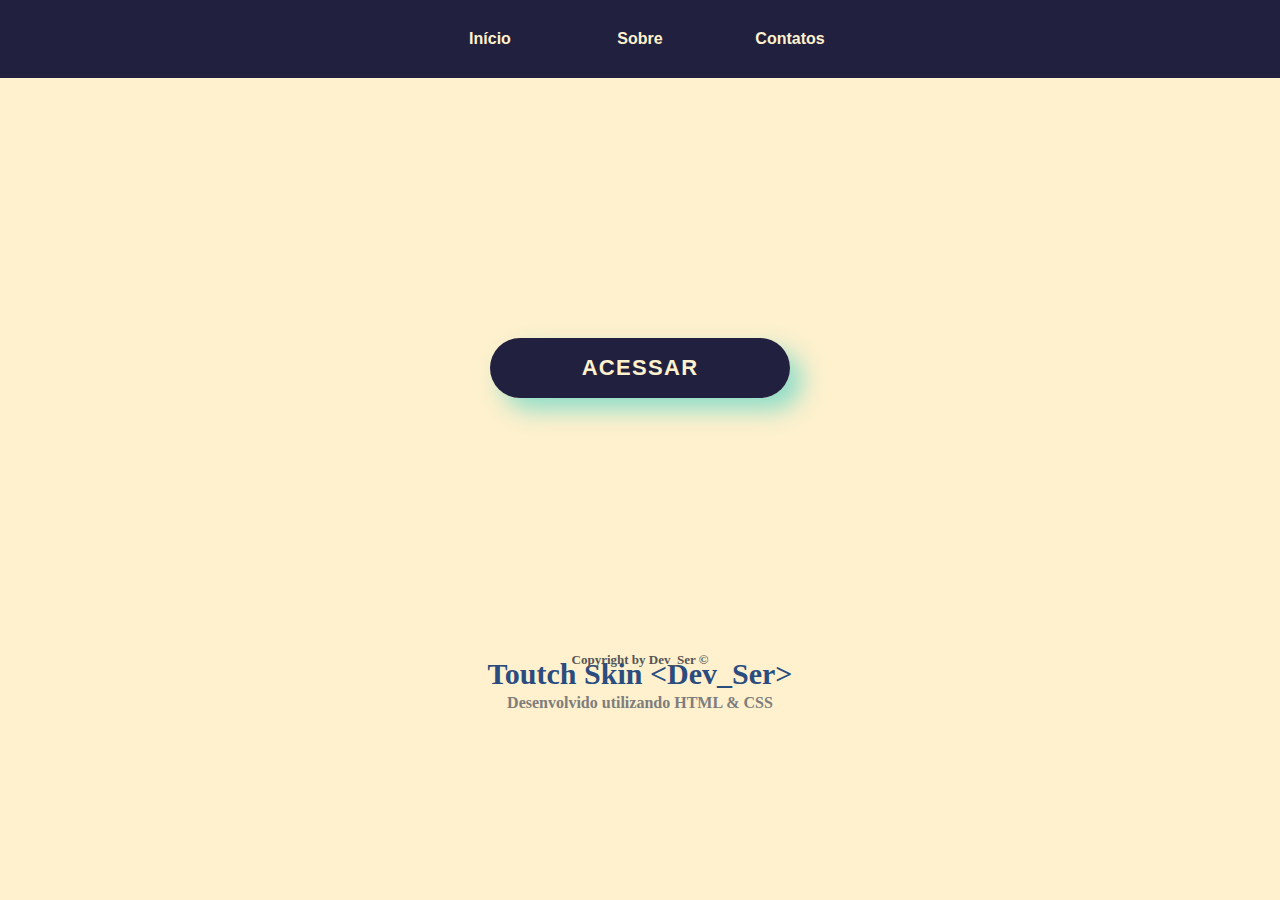
<file: index.html>
<!DOCTYPE html>
<html lang="pt-br">
<head>
    <meta charset="UTF-8">
    <meta http-equiv="X-UA-Compatible" content="IE=edge">
    <meta name="viewport" content="width=device-width, initial-scale=1.0">
    <link rel="shortcut icon" href="img/touchskinicon.ico" type="image/x-icon">
    <title>Touch Skin</title>
    <link rel="stylesheet" href="style.css">  
</head>
<body>
    <!-- NAVBAR -->
    <nav>
        <ul>
            <li> <a href="index.html">Início</a> </li>
            <li> <a href="sobre.html">Sobre</a> </li>
            <li> <a href="#">Contatos</a> 
            
                <div class="sub-menu-contatos">
                    <ul>
                        <li> <a href="estetic.html">Turma de Estética</a> </li>
                        <li> <a href="dev.html">Desenvolvedores</a> </li>
                    </ul>
                </div>
            
            </li>
        </ul>
    </nav>
    <!-- NAVBAR FIM -->

    <!-- BOTÃO -->
    <div class="botao">
            <a href="./homepage.html" class="nome-botao">
                <button class="botao-acessar">ACESSAR</button>
            </a>
        </button> 
    </div>
    <!-- BOTÃO FIM -->

    <!-- FOOTER -->
    <footer>

        <p>Toutch Skin &ltDev_Ser&gt</p>
        <p>Desenvolvido utilizando HTML & CSS</p>
        <p class="copy">Copyright by Dev_Ser &copy</p>

    </footer>

</body>

</html>
</file>
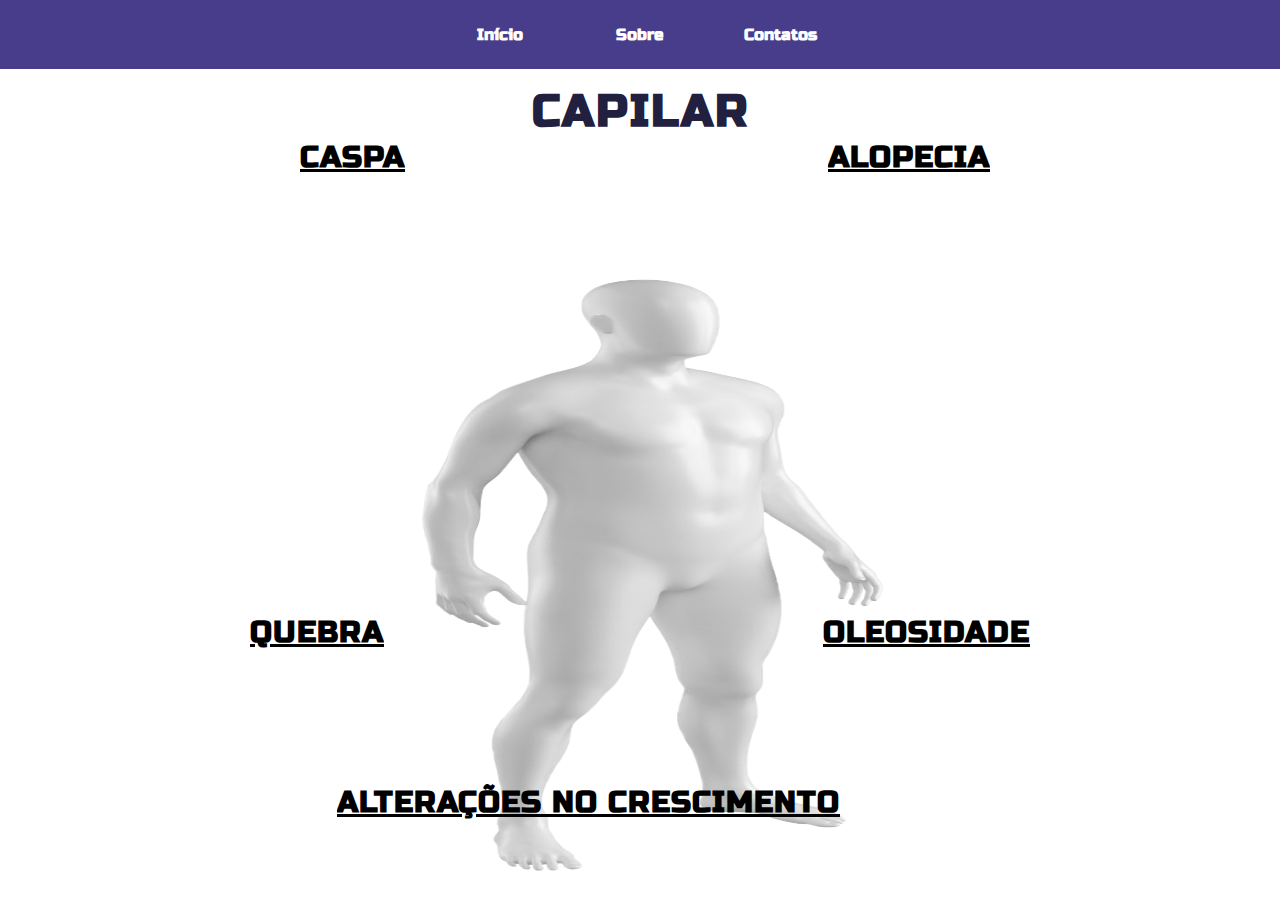
<file: capilar.html>
<!DOCTYPE html>
<html lang="pt-BR">
<head>
    <meta charset="UTF-8">
    <meta http-equiv="X-UA-Compatible" content="IE=edge">
    <meta name="viewport" content="width=device-width, initial-scale=1.0">
    <title>Capilar</title>
    <link rel="stylesheet" href="capilar.css">
    <link rel="preconnect" href="https://fonts.googleapis.com">
    <link rel="preconnect" href="https://fonts.gstatic.com" crossorigin>
    <link href="https://fonts.googleapis.com/css2?family=Russo+One&display=swap" rel="stylesheet">
</head>
<body>
    <header>
        <nav>
            <ul>
                <li> <a href="homepage.html">Início</a> </li>
                <li> <a href="sobre.html">Sobre</a> </li>
                <li> <a href="dev.html">Contatos</a> 
                
                    <div class="sub-menu-contatos">
                        <ul>
                            <li> <a href="estetic.html">Turma de Estética</a> </li>
                            <li> <a href="dev.html">Desenvolvedores</a> </li>
                        </ul>
                    </div>
                
                </li>
            </ul>
        </nav>
    </header>
    <main>
        <h2 class="subtitulo">Capilar</h2>
        
       <a href="opcoes.html"><img class="imagem" src="img/Manequim.png" alt=""></a>
        <div class="tipos">

            <p class="alopecia item">Alopecia</p>
            <p class="caspa item">Caspa</p>
            <p class="crescimento item">Alterações no Crescimento</p>
            <p class="quebra item">Quebra</p>
            <p class="oleosidade item">Oleosidade</p>

        </div>
    </main>

<!--Modal-->
    <div id="modal-promocao" class="modal-container">
        <div class="modal">
            <button class="fechar">x</button>
            <h3 class="titulo-modal"></h3>
            <p class="texto-modal"></p>

        </div>
    </div>

    <script>
        const itens = document.querySelectorAll(".item");
        const modal = document.querySelector("#modal-promocao");
        const divfoliculite = modal.firstElementChild;
        divfoliculite.firstElementChild.addEventListener("click", () => {
            modal.classList.toggle("mostrar");
        });
        

        

        itens.forEach((item) => {
            item.addEventListener("click", () => {
                if(item.classList.contains("alopecia")){
                    document.querySelector('.titulo-modal').innerText = 'Alopecia';
                    document.querySelector('.texto-modal').innerText = 'Evitar uso de chapeus, Evitar consumo de cigarro e bebida alcoólica, Manter os fios sempre limpos, Manter uma alimentação equilibrada, Procurar um profissional qualificado.';
                } else if(item.classList.contains("caspa")){
                    document.querySelector('.titulo-modal').innerText = 'Caspa';
                    document.querySelector('.texto-modal').innerText = 'Não toma banhos quentes, Remover uso de cosméticos do couro cabeludo, Controlar o extresse no dia a dia, Lavar o couro cabeludo dia sim dia não, Procurar um profissional da estética capilar.';
                } else if(item.classList.contains("crescimento")){
                    document.querySelector('.titulo-modal').innerText = 'Crescimento';
                    document.querySelector('.texto-modal').innerText = 'Ter hábitos alimentares saudáveis, Manter sempre o cabelo limpo, Usar cosméticos apropriados ao crescimento capilar, Não usar fontes de calor excessivas, Tomar vitaminas que ajudem o crescimento capilar.';
                } else if(item.classList.contains("quebra")){
                    document.querySelector('.titulo-modal').innerText = 'Quebra';
                    document.querySelector('.texto-modal').innerText = 'Evitar químicas excessivas, Usar o cabelo preso com frequência ocasiona a quebra, Evitar raios solares, sal ou cloro, Não esfregar na hora de secar, Deixar escovas e pentes sempre limpos.';
                } else if(item.classList.contains("oleosidade")){
                    document.querySelector('.titulo-modal').innerText = 'Oleosidade';
                    document.querySelector('.texto-modal').innerText = 'Lavar o cabelo na dose certa, Não tomar banho quente, Usar shampoo para cabelos oleosos, Evitar dormir de cabelo molhado, Evitar cremes sem enxague.';
                }
                modal.classList.toggle("mostrar");
            });
        })
    </script>

<!--Modal Fim-->

    
</body>
</html>
</file>
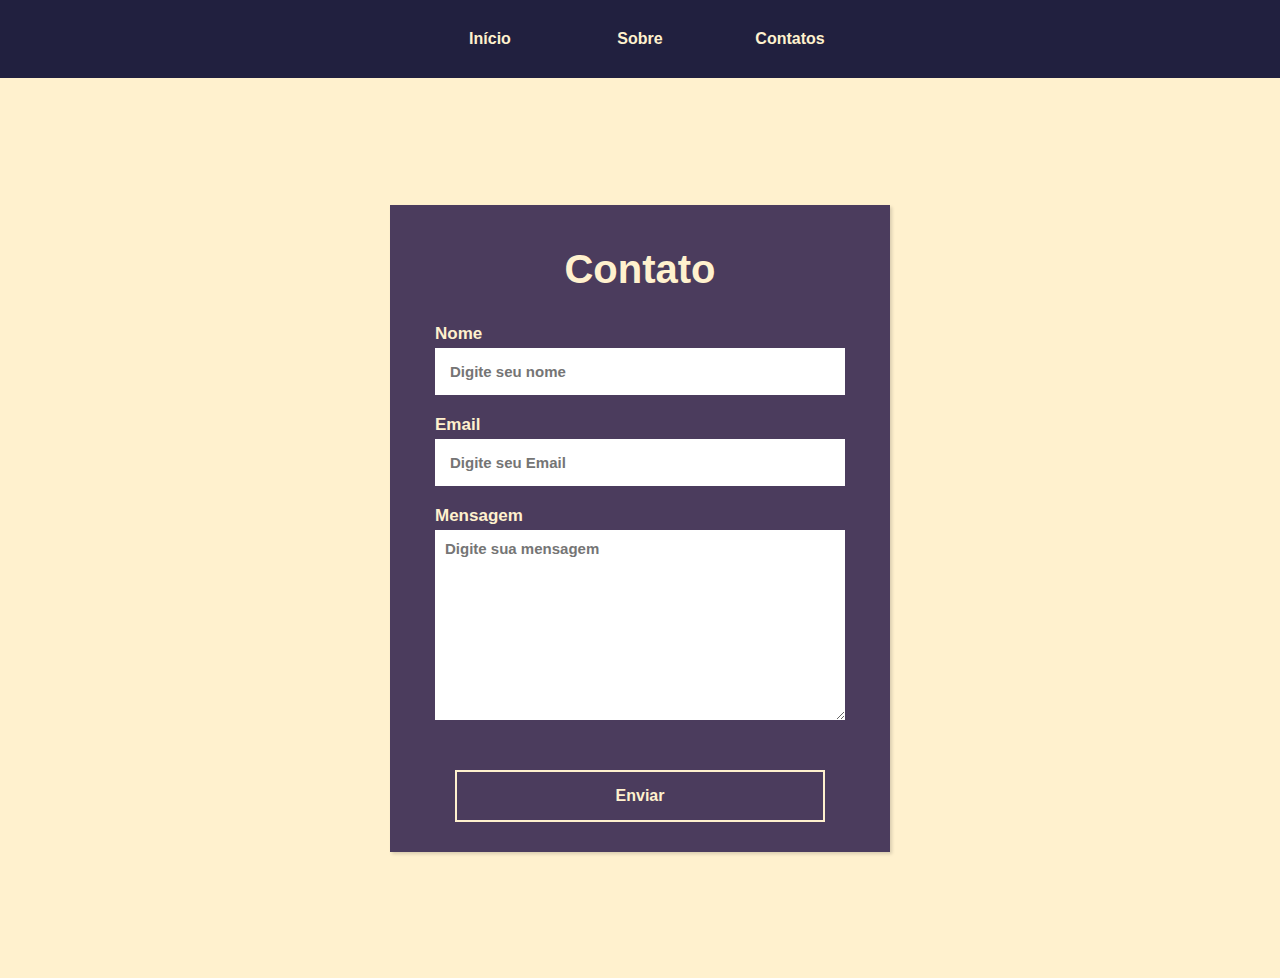
<file: estetic.html>
<!DOCTYPE html>
<html lang="pt-br">
<head>
    <meta charset="UTF-8">
    <meta http-equiv="X-UA-Compatible" content="IE=edge">
    <meta name="viewport" content="width=device-width, initial-scale=1.0">
    <link rel="shortcut icon" href="img/touchskinicon.ico" type="image/x-icon">
    <title>Contatos Estética</title>
    <link rel="stylesheet" href="estetic.css">  
</head>
<body>
    <!-- NAVBAR -->
    <nav>
        <ul>
            <li> <a href="index.html">Início</a> </li>
            <li> <a href="sobre.html">Sobre</a> </li>
            <li> <a href="#">Contatos</a> 
            
                <div class="sub-menu-contatos">
                    <ul>
                        <li> <a href="estetic.html">Turma de Estética</a> </li>
                        <li> <a href="dev.html">Desenvolvedores</a> </li>
                    </ul>
                </div>
            
            </li>
        </ul>
    </nav>
    <!-- NAVBAR FIM -->

    <!-- FORMULÁRIO -->
    <div class="form">
        <section>
            <h2>Contato</h2>
            <form action="https://api.staticforms.xyz/submit" method="post"> <!-- UTILIZADO API PARA RECEBER EMAILS -->
                <label>Nome</label>
                <input type="text" name="name" placeholder="Digite seu nome" autocomplete="off" required>
                <label>Email</label>
                <input type="email" name="email" placeholder="Digite seu Email" autocomplete="off" required>
                <label>Mensagem</label>
                <textarea name="message" id="" cols="30" rows="10" placeholder="Digite sua mensagem" required></textarea>
                <button type="submit">Enviar</button>

                <input type="hidden" name="accessKey" value="e33ef509-528d-4bdd-a12b-6eadff777193"> <!-- CHAVE DE DIRECIONAMENTO AO EMAIL (API)-->
                <input type="hidden" name="redirectTo" value="http://127.0.0.1:5500/index.html">
            </form>
        </section>
    </div>
   
</body>

</html>
</file>
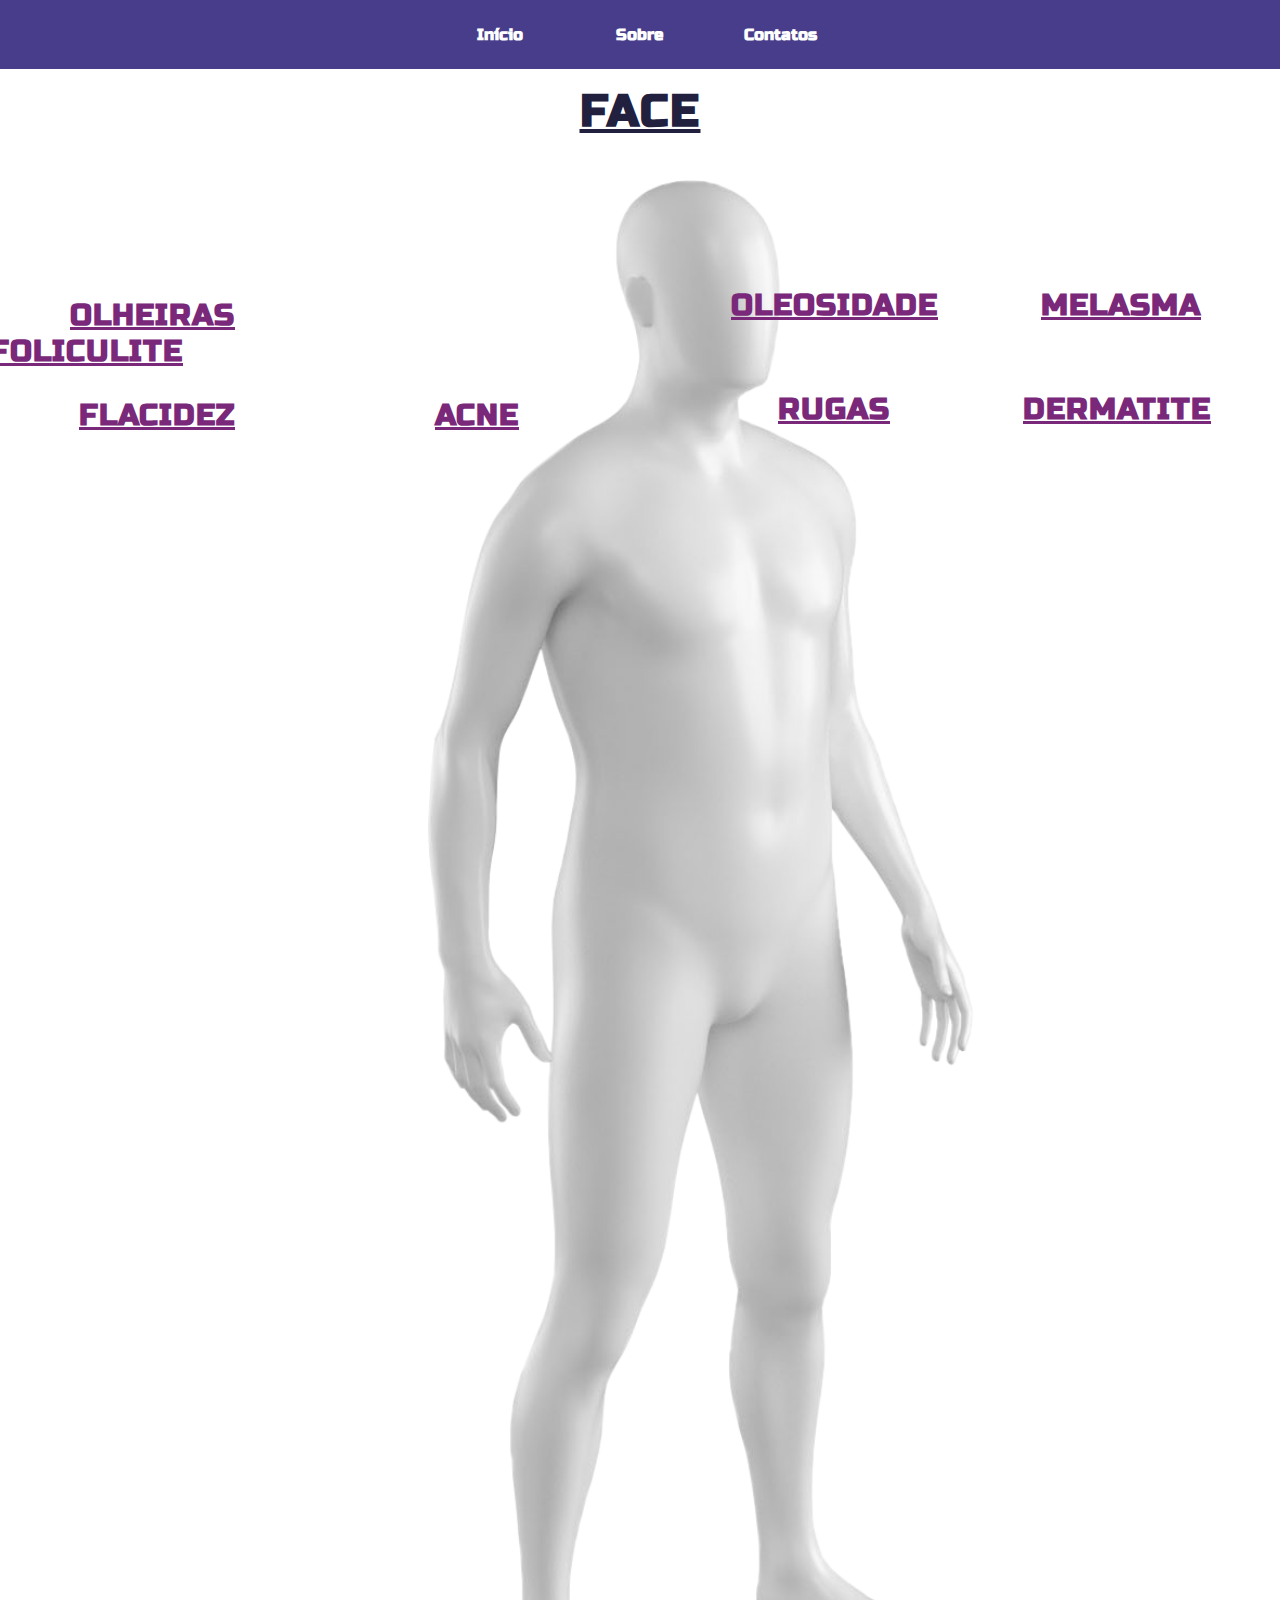
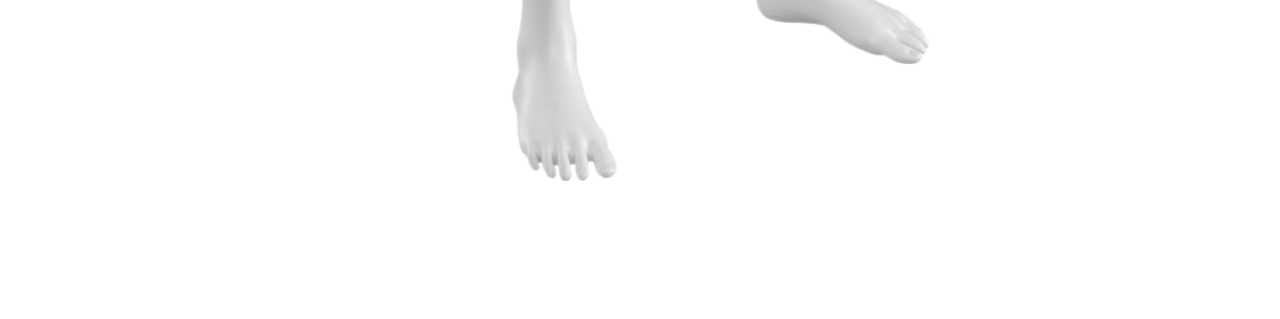
<file: face.html>
<!DOCTYPE html>
<html lang="pt-BR">

<head>
    <meta charset="UTF-8">
    <meta http-equiv="X-UA-Compatible" content="IE=edge">
    <meta name="viewport" content="width=device-width, initial-scale=1.0">
    <title>FACE</title>
    <link rel="stylesheet" href="face.css">
    <link rel="preconnect" href="https://fonts.googleapis.com">
    <link rel="preconnect" href="https://fonts.gstatic.com" crossorigin>
    <link href="https://fonts.googleapis.com/css2?family=Russo+One&display=swap" rel="stylesheet">
</head>

<body>
    <header>
        <nav>
            <ul>
                <li> <a href="homepage.html">Início</a> </li>
                <li> <a href="sobre.html">Sobre</a> </li>
                <li> <a href="dev.html">Contatos</a>

                    <div class="sub-menu-contatos">
                        <ul>
                            <li> <a href="estetic.html">Turma de Estética</a> </li>
                            <li> <a href="dev.html">Desenvolvedores</a> </li>
                        </ul>
                    </div>

                </li>
            </ul>
        </nav>
    </header>
    <main>
        <h2 class="subtitulo">face</h2>
        <img class="face" src="img/Manequim.png" alt=""></a>
        <div class="tipos">
            <p class="rugas item">Rugas
            </p>
            <p class="olheiras item">Olheiras
            </p>
            <p class="acne item">Acne</p>
            <p class="oleosidade item">Oleosidade</p>
            <p class="melasma item">Melasma</p>
            <p class="flacidez item">Flacidez</p>
            <p class="dermatite item">Dermatite</p>
            <p class="foliculite item">Foliculite</p>
        </div>
    </main>
    <div id="modal-promocao" class="modal-container">
        <div class="modal">
            <button class="fechar">x</button>
            <h3 class="titulo-modal"></h3>
            <p class="texto-modal"></p>

        </div>
    </div>

    <script>
        const itens = document.querySelectorAll(".item");
        const modal = document.querySelector("#modal-promocao");
        const divfoliculite = modal.firstElementChild;
        divfoliculite.firstElementChild.addEventListener("click", () => {
            modal.classList.toggle("mostrar");
        });
        

        

        itens.forEach((item) => {
            item.addEventListener("click", () => {
                if(item.classList.contains("foliculite")){
                    document.querySelector('.titulo-modal').innerText = 'Foliculite';
                    document.querySelector('.texto-modal').innerText = 'Esfoliar periodicamente a pele, Evitar agressoes na pele, Hidratar a pele e usar Protetor solar.';
                } else if(item.classList.contains("acne")){
                    document.querySelector('.titulo-modal').innerText = 'ACNE';
                    document.querySelector('.texto-modal').innerText = 'Higienizar a pele regularmente, Nao espremer os cravos, Nao dormir com maquiagem e Evitar alimentos gordurosos.';
                } else if(item.classList.contains("dermatite")){
                    document.querySelector('.titulo-modal').innerText = 'Dermatite';
                    document.querySelector('.texto-modal').innerText = 'Evitar estresse, Evitar banhos quentes, Usar hidratantes faciais, Usar fatos de protecao solar (FPS).';
                } else if(item.classList.contains("flacidez")){
                    document.querySelector('.titulo-modal').innerText = 'Flacidez';
                    document.querySelector('.texto-modal').innerText = 'Usar protetor solar especifico, Evitar bebidas e cigarros, Ingerir alimentos ricos em vitamina C e Evitar a exposicao solar.';
                } else if(item.classList.contains("melasma")){
                    document.querySelector('.titulo-modal').innerText = 'Melasma';
                    document.querySelector('.texto-modal').innerText = 'Higienizar a pele, Evitar exposicao solar, Evitar a luz visivel e invisivel (luz azul) e Usar protetor solar especifico.';
                } else if(item.classList.contains("oleosidade")){
                    document.querySelector('.titulo-modal').innerText = 'oleosidade';
                    document.querySelector('.texto-modal').innerText = 'Higienizar o rosto com produtos especificos, Usar diariamente protetor solar, Hidratar a pele e Cuidar da sua alimentacao.';
                } else if(item.classList.contains("olheiras")){
                    document.querySelector('.titulo-modal').innerText = 'olheiras';
                    document.querySelector('.texto-modal').innerText = 'Dormir bem, Evitar coçar os olhos, Compressas de agua fria e Alimentação balanceada.';
                } else if(item.classList.contains("rugas")){
                    document.querySelector('.titulo-modal').innerText = 'rugas';
                    document.querySelector('.texto-modal').innerText = 'Higienizar a pele, Massagem facial, Hidratante facial e Protetor solar';
                }
                modal.classList.toggle("mostrar");
            });
        })
    </script>


</body>

</html>
</file>
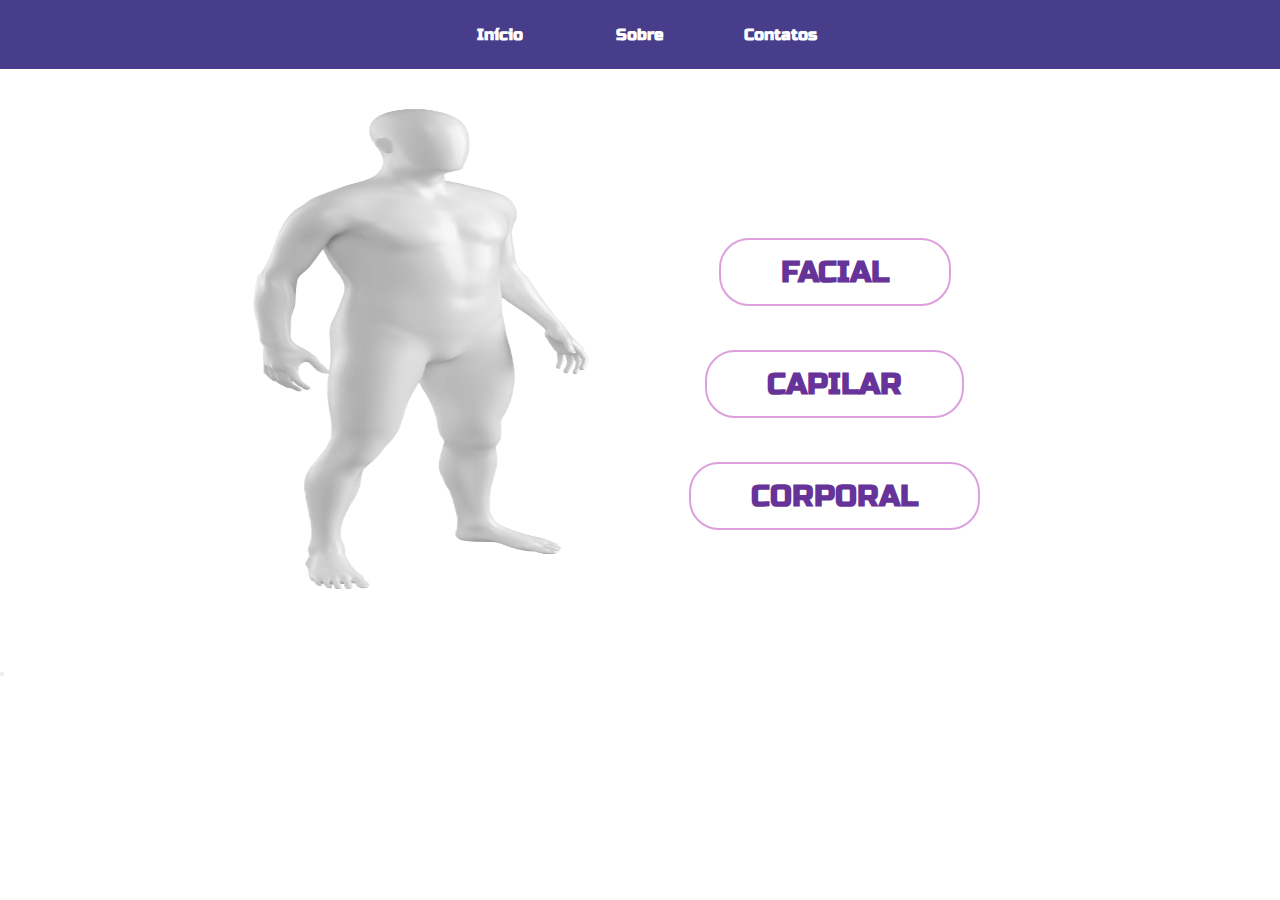
<file: opcoes.html>
<!DOCTYPE html>
<html lang="pt-BR">
<head>
    <meta charset="UTF-8">
    <meta http-equiv="X-UA-Compatible" content="IE=edge">
    <meta name="viewport" content="width=device-width, initial-scale=1.0">
    <link rel="stylesheet" href="opcoes.css">
    <link rel="preconnect" href="https://fonts.googleapis.com">
    <link rel="preconnect" href="https://fonts.gstatic.com" crossorigin>
    <link href="https://fonts.googleapis.com/css2?family=Russo+One&display=swap" rel="stylesheet">
    <title>Seletor</title>
</head>
<body>
    <header>
        <nav>
            <ul>
                <li> <a href="homepage.html">Início</a> </li>
                <li> <a href="sobre.html">Sobre</a> </li>
                <li> <a href="dev.html">Contatos</a> 
                
                    <div class="sub-menu-contatos">
                        <ul>
                            <li> <a href="estetic.html">Turma de Estética</a> </li>
                            <li> <a href="dev.html">Desenvolvedores</a> </li>
                        </ul>
                    </div>
                
                </li>
            </ul>
        </nav>
    </header>

    <main>
        
        <h1> <a href="homepage.html"><img class="manequim" <a src="img/Manequim.png" alt=""></a>
        </h1>
        <button>
            <ul class="opcoes">
                <p>
                    <a href="face.html"><li>FACIAL</li></a>
                </p>
                
                 <p>
                    <a href="torso.html"><li>CAPILAR</li></a>
                </p>
                
                <p>
                    <a href="pernas.html"><li>CORPORAL</li></a>
                </p>
            </ul>
        </button>
    </main>
    
</body>
</html>
</file>
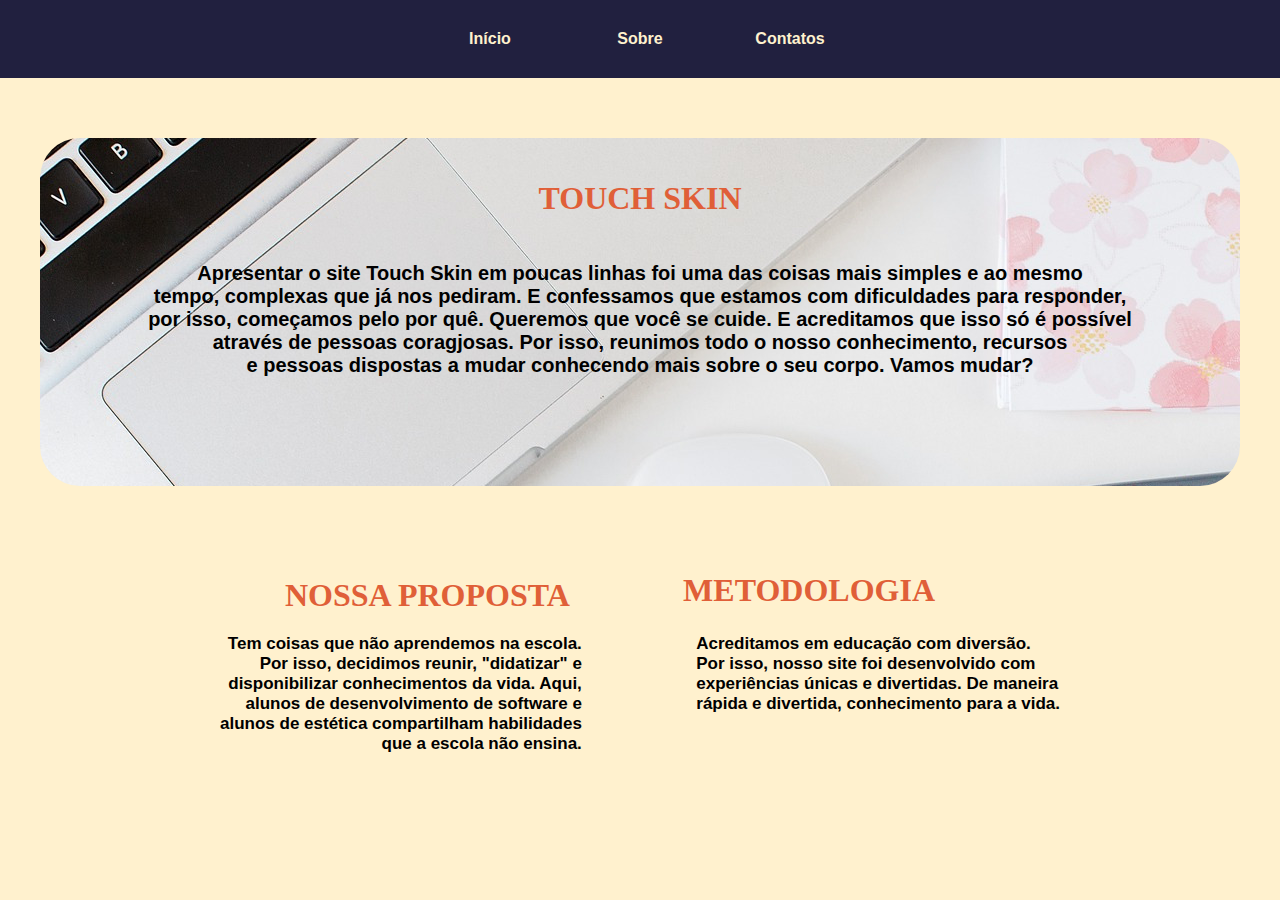
<file: sobre.html>
<!DOCTYPE html>
<html lang="pt-br">
<head>
    <meta charset="UTF-8">
    <meta http-equiv="X-UA-Compatible" content="IE=edge">
    <meta name="viewport" content="width=device-width, initial-scale=1.0">
    <link rel="shortcut icon" href="img/touchskinicon.ico" type="image/x-icon">
    <title>Touch Skin</title>
    <link rel="stylesheet" href="sobre.css">  
</head>
<body>
    <nav>
        <ul>
            <li> <a href="index.html">Início</a> </li>
            <li> <a href="sobre.html">Sobre</a> </li>
            <li> <a href="#">Contatos</a> 
            
                <div class="sub-menu-contatos">
                    <ul>
                        <li> <a href="estetic.html">Turma de Estética</a> </li>
                        <li> <a href="dev.html">Desenvolvedores</a> </li>
                    </ul>
                </div>
            
            </li>
        </ul>
    </nav>

    <div class="sobre-texto">
        <img class="imagem" src="img/bg-full.jpg" alt="Background">
        <h1 class="sobre-textotitle">TOUCH SKIN</h1>
            <p class="sobre-textoheader">Apresentar o site Touch Skin em poucas linhas foi uma das coisas mais simples e ao mesmo<br>  tempo, complexas que já nos pediram. E confessamos que estamos com dificuldades para responder, <br>  por isso,  começamos pelo por quê. Queremos que você se cuide. E acreditamos que isso só é possível <br> através de pessoas coragjosas. Por isso, reunimos todo o nosso conhecimento, recursos <br>  e pessoas dispostas a mudar conhecendo mais sobre o seu corpo. Vamos mudar?</p>
    </div>

    <div class="sobre-proposta">
        <h1 class="sobre-propostatitle">NOSSA PROPOSTA</h1>
            <p class="sobre-propostaheader">Tem coisas que não aprendemos na escola. <br> Por isso, decidimos reunir, "didatizar" e <br> disponibilizar conhecimentos da vida. Aqui, <br> alunos de desenvolvimento de software e <br> alunos de estética compartilham habilidades <br> que a escola não ensina.</p>
    </div>

    <div class="sobre-metodo">
        <h1 class="sobre-metodotitle">METODOLOGIA</h1>
            <p class="sobre-metodoheader">Acreditamos em educação com diversão. <br> Por isso, nosso site foi desenvolvido com <br> experiências únicas e divertidas. De maneira <br> rápida e divertida, conhecimento para a vida.</p>
    </div>
    <br> <br> <br>
</body>

</html>
</file>
<file: style.css>
* {
    margin: 0;
    padding: 0;
    box-sizing: border-box;
    font-family: sans-serif;
    font-weight: bold;
}


@import url('https://fonts.googleapis.com/css2?family=Poppins&display=swap');


a {
    text-decoration: none;
    text-align: center;
}

body {
    /*background-image: url(img/background2.jpg);*/
    background-color: #fff1ce;
    background-size: cover;
    background-position: center;
    background-repeat: no-repeat;
    min-height: 100vh;
    font-family: "Poppins",sans-serif;
}
/*NAVBAR*/

nav {
    background-color: #21203f;
    text-align: center;
}

nav ul {
    display: inline-flex;
    list-style: none;
}

nav ul li {
    width: 120px;
    margin: 15px;
    padding: 15px;
}

nav ul li a{
    text-decoration: none;
    color: #fff1ce;
}

.sub-menu-contatos {
    display: none;
}

nav ul li:hover .sub-menu-contatos {
    display: block;
    position: absolute;
    background-color: #21203f;
    margin-top: 15px;
    margin-left: -38px;

}

nav ul li:hover .sub-menu-contatos ul {
    display: block;
}

nav ul li:hover .sub-menu-contatos ul li {
    width: 150px;
    text-align: center;
    border-radius: 10px;
    transition: 0.7s;
}

nav ul li:hover .sub-menu-contatos ul li:hover {
    background-color: #4b3c5d;
}

/*NAVBAR FIM*/

button {
    background-color: #fff1ce;
}

.botao {
    display: flex;
    justify-content: center;
    align-items: center;
    padding: 260px;
    text-decoration: none;
    text-align: center;
}

.botao-acessar {
    
    min-width: 300px;
    min-height: 60px;
    font-family: 'Nunito', sans-serif;
    font-size: 22px;
    text-transform: uppercase;
    letter-spacing: 1.3px;
    font-weight: 700;
    color: #fff1ce;
    background: #21203f;
  background: linear-gradient(90deg, #21203f 0%, #21203f 100%);
    border: none;
    border-radius: 1000px;
    box-shadow: 12px 12px 24px rgba(79,209,197,.64);
    transition: all 0.3s ease-in-out 0s;
    cursor: pointer;
    outline: none;
    position: relative;
    padding: 10px;
}

.botao-acessar::before {
    content: '';
      border-radius: 1000px;
      min-width: calc(300px + 12px);
      min-height: calc(60px + 12px);
      border: 6px solid #21203f;
      box-shadow: 0 0 60px #21203f;
      position: absolute;
      top: 50%;
      left: 50%;
      transform: translate(-50%, -50%);
      opacity: 0;
      transition: all .3s ease-in-out 0s;
      
    }
    
    .button:hover, .button:focus {
      color: #313133;
      transform: translateY(-6px);
    }
    
    button:hover::before, button:focus::before {
      opacity: 1;
    }
    
    button::after {
      content: '';
      width: 30px; height: 30px;
      border-radius: 100%;
      border: 6px solid #21203f;
      position: absolute;
      z-index: -1;
      top: 50%;
      left: 50%;
      transform: translate(-50%, -50%);
      animation: ring 1.5s infinite;
    }
    
    button:hover::after, button:focus::after {
      animation: none;
      display: none;
    }
    
    @keyframes ring {
      0% {
        width: 30px;
        height: 30px;
        opacity: 1;
      }
      100% {
        width: 300px;
        height: 300px;
        opacity: 0;
      }
    }

    .nome-botao {
        text-align: center;
    }

    /*FOOTER*/

    footer{
      height: 50px; /* ALTURA DO FOOTER (ARRUMAR) */
      display: flex;
      flex-direction: column;
      justify-content: center;
      align-items: center;
      position: relative;
  }
  
  footer p{
      font-family: calibri;
  }
  
  footer p:nth-child(1){
      font-weight: bold;
      color: #2b4c7e;
      line-height: 40px;
      font-size: 30px;
  }
  
  footer p:nth-child(2){
      font-size: 16px;
      color: #7e7d7d;
      width: 500px;
      text-align: center;
  }
  
  .copy{
      color: #565555;
      font-size: 13px;
      position: absolute;
      left: 50%;
      bottom: 40px;
      transform: translateX(-50%);
  }

  /*FOOTER FIM*/
</file>
<file: capilar.css>
* {
    margin: 0;
    padding: 0;
    box-sizing: border-box;
    font-family: 'Russo One', sans-serif;
    font-weight: bold;
    overflow-y: hidden;
    overflow-x: hidden;
}

body {
    font-family: 'Russo One', sans-serif;
}

/*NAVBAR*/

nav {
    background-color: #483D8B	;
    text-align: center;
}

nav ul {
    display: inline-flex;
    list-style: none;
}

nav ul li {
    width: 120px;
    margin: 10px;
    padding: 15px;
}

nav ul li a{
    text-decoration: none;
    color: #fffefe;
}

.sub-menu-contatos {
    display: none;
}

nav ul li:hover .sub-menu-contatos {
    display: block;
    position: absolute;
    background-color: #483D8B;
    margin-top: 15px;
    margin-left: -38px;
    transition: 1s all;
    

}

nav ul li:hover .sub-menu-contatos ul {
    display: block;
    transition: 1s all;
}

nav ul li:hover .sub-menu-contatos ul li {
    width: 150px;
    text-align: center;
    border-radius: 10px;
    transition:1s all;
    
}

nav ul li:hover .sub-menu-contatos ul li:hover {
    background-color: #663399	;
    transition: 1s all;
}

/*NAVBAR FIM*/
.subtitulo{
    color: #21203f;
    margin-top: 15px;
    text-transform: uppercase;
    text-align: center;
    font-style: normal;
    font-size: 45px;
    font-weight: 900;
    letter-spacing: 2px;
}
.imagem{
    position: absolute;
    width: 550px;
    height: 640px;
    top: 250px;
    bottom: 0;
    right: -50px;
    left: 0;
    margin: auto;
}
.alopecia{
    float: right;
    position: absolute;
    right: 290px;
    text-decoration: underline;
    font-size: 1px;
    text-transform: uppercase;
    font-style: normal;
    font-size: 30px;
    font-weight: 900;
    letter-spacing: 1px;
    cursor: pointer;
}
.oleosidade{
    float: right;
    position: absolute;
    right: 250px;
    bottom: 250px;
    text-decoration: underline;
    font-size: 1px;
    text-transform: uppercase;
    font-style: normal;
    font-size: 30px;
    font-weight: 900;
    letter-spacing: 1px;
    cursor: pointer;
}
.caspa{
    position: absolute;
    float: left;
    left: 300px;
    text-decoration: underline;
    font-size: 1px;
    text-transform: uppercase;
    font-style: normal;
    font-size: 30px;
    font-weight: 900;
    letter-spacing: 1px;
    cursor: pointer;
}
.crescimento{
    float: right;
    position: absolute;
    right: 440px;
    bottom: 80px;
    text-decoration: underline;
    font-size: 1px;
    text-transform: uppercase;
    font-style: normal;
    font-size: 30px;
    font-weight: 900;
    letter-spacing: 1px;
    cursor: pointer;
}
.quebra{
    float: left;
    position: absolute;
    bottom: 250px;
    left: 250px;
    text-decoration: underline;
    font-size: 1px;
    text-transform: uppercase;
    font-style: normal;
    font-size: 30px;
    font-weight: 900;
    letter-spacing: 1px;
    cursor: pointer;
}

/* Modal */

.titulo-modal{
    position: relative;
    color: #21203f;
    top: -35px;
    text-decoration:underline;
    text-transform: uppercase;
    text-align: center;
    font-style: normal;
    font-size: 45px;
    font-weight: 900;
    letter-spacing: 2px;
}

.modal-container{
    width: 100%;
    height: 100vh;
    position: fixed;
    background-color:rgba(0, 0,0,.5);
    top: 0px;
    left: 0px;
    z-index: 2000;
    display: none;
    justify-content: center;
    align-items: center;

}

.modal-container.mostrar{
    display: flex;

}

.modal{
    background: white;
    width: 60%;
    min-width: 300px;
    padding: 40px;
    color: #483D8B;
    border: 10px solid #988b7a;
    box-shadow: 0 0 0 10px white;
    position: relative;
}

@keyframes modal{
    from{
        opacity: 0;
        transform: translate3d(0, -60px, 0);
    }
    to{
        opacity: 1;
        transform: translate3d(0, 0, 0);
    }
}

.mostrar{
    display: block;
}

.mostrar .modal{
    animation: modal .3s;
}



.fechar{
    position: absolute;
    font-size: 1.2em;
    top: 0px;
    right: 0px;
    width: 50px;
    height: 50px;
    border-radius: 50%;
    border: 4px solid white;
    background: #988b7a ;
    color: white;
    cursor: pointer;
    box-shadow: 0 4px 4px 0 rgba(0,0 ,0 ,.3 );


}
/* Modal Fim */
</file>
<file: estetic.css>
* {
    margin: 0;
    padding: 0;
    box-sizing: border-box;
    font-family: sans-serif;
    font-weight: bold;
}

body {
    background-color: #fff1ce;
    background-size: cover;
    background-position: center;
    background-repeat: no-repeat;
    min-height: 100vh;
}

/*NAVBAR*/

nav {
    background-color: #21203f;
    text-align: center;
}

nav ul {
    display: inline-flex;
    list-style: none;
}

nav ul li {
    width: 120px;
    margin: 15px;
    padding: 15px;
}

nav ul li a{
    text-decoration: none;
    color: #fff1ce;
}

.sub-menu-contatos {
    display: none;
}

nav ul li:hover .sub-menu-contatos {
    display: block;
    position: absolute;
    background-color: #21203f;
    margin-top: 15px;
    margin-left: -38px;

}

nav ul li:hover .sub-menu-contatos ul {
    display: block;
}

nav ul li:hover .sub-menu-contatos ul li {
    width: 150px;
    text-align: center;
    border-radius: 10px;
    transition: 0.7s;
}

nav ul li:hover .sub-menu-contatos ul li:hover {
    background-color: #4b3c5d;
}

/*NAVBAR FIM*/

/* FORMULÁRIO */
.form {
    display: flex;
    align-items: center;
    justify-content: center;
    min-height: 100vh;
}

section {
    display: flex;
    align-items: center;
    justify-content: center;
    flex-direction: column;
    padding: 10px 45px;
    background: #4b3c5d;
    width: 500px;
    box-shadow: rgba(0, 0, 0, 0.15) 2.4px 2.4px 3.2px;
}

section h2 {
    color: #fff1ce;
    font-size: 2.5rem;
    margin: 2rem;
}

section form {
    display: flex;
    flex-direction: column;
    width: 100%;
}

form label {
    color: #fff1ce;
    font-size: 17px;
    margin-bottom: 4px;
}

form input {
    padding: 15px;
    outline: none;
    border: 0;
    margin-bottom: 20px;
    font-size: 15px;
    transition: all 0.5s;
}

form input:focus {
    border-radius: 16px;
}

form textarea {
    padding: 10px;
    outline: none;
    border: 0;
    font-size: 15px;
    margin-bottom: 30px;
    transition: all 0.5s;
}

form textarea:focus {
    border-radius: 16px;
}

form button {
    padding: 15px;
    cursor: pointer;
    font-size: 16px;
    background: transparent;
    border: 2px solid #fff1ce;
    color: #fff1ce;
    transition: all 1s;
    margin: 20px;
}

form button:hover {
    background: #fff1ce;
    color: #21203f;
    border-radius: 16px;
}

/* FORMULÁRIO FIM */

/* Pagina estetic-contact */

.main {
    display: flex;
    justify-content: center;
    align-items: center;
    min-height: 100vh;
    background: #4b3c5d;
    flex-direction: column;
}

.text {
    font-size: 45px;
    color: #fff1ce;
    margin-bottom: 30px;
}

.paragrafo {
    color: #fff1ce;
    margin-bottom: 50px;
}

.btn {
    padding: 15px 55px;
    background-color: #fff1ce;
    text-decoration: none;
    color: #21203f;
    font-size: 18px;
    transition: all 0.5s;
}

.btn:hover {
    border-radius: 16px;
}
</file>
<file: face.css>
* {
    margin: 0;
    padding: 0;
    box-sizing: border-box;
    font-family: 'Russo One', sans-serif;
    font-weight: bold;
}

body {
    font-family: 'Russo One', sans-serif;
    z-index: -1;
    overflow-y:hidden ;
   
}

/*NAVBAR*/

nav {
    background-color: #483D8B	;
    text-align: center;
}

nav ul {
    display: inline-flex;
    list-style: none;
}

nav ul li {
    width: 120px;
    margin: 10px;
    padding: 15px;
}

nav ul li a{
    text-decoration: none;
    color: white;
}

.sub-menu-contatos {
    display: none;
}

nav ul li:hover .sub-menu-contatos {
    display: block;
    position: absolute;
    background-color: #483D8B;
    margin-top: 15px;
    margin-left: -38px;
    transition: 1s all;
    

}

nav ul li:hover .sub-menu-contatos ul {
    display: block;
    transition: 1s all;
}

nav ul li:hover .sub-menu-contatos ul li {
    width: 150px;
    text-align: center;
    border-radius: 10px;
    transition:1s all;
    
}

nav ul li:hover .sub-menu-contatos ul li:hover {
    background-color: #663399	;
    transition: 1s all;
}

/*NAVBAR FIM*/
.face{
    display: flex;
    float: center;
    width: 650px;
    margin-left: 390px ;
    margin-top: -25px;
}

.subtitulo{
    color: #21203f;
    text-decoration:underline;
    margin-top: 15px;
    text-transform: uppercase;
    text-align: center;
    font-style: normal;
    font-size: 45px;
    font-weight: 900;
    letter-spacing: 2px;
}

.tipos{
    color: #7a297a;
    margin: 0 10px;
}

.rugas{
    display: flex;
    float:right;
    position: relative;
    z-index: 1;
    top: -1456px;
    right: 380px;
    text-decoration: underline;
    font-size: 1px;
    text-transform: uppercase;
    font-style: normal;
    font-size: 30px;
    font-weight: 900;
    letter-spacing: 1px;
    cursor: pointer;
}

.oleosidade{
    display: flex;
    float:right;
    position: relative;
    z-index: 1;
    top: -1560px;
    right: 220px;
    text-decoration: underline;
    font-size: 1px;
    text-transform: uppercase;
    font-style: normal;
    font-size: 30px;
    font-weight: 900;
    letter-spacing: 1px;
    cursor: pointer;
}

.dermatite{
    display: flex;
    float:right;
    position: relative;
    z-index: 1;
    top: -1456px;
    right: -420px;
    text-decoration: underline;
    font-size: 1px;
    text-transform: uppercase;
    font-style: normal;
    font-size: 30px;
    font-weight: 900;
    letter-spacing: 1px;
    cursor: pointer;
}

.olheiras{
    display: flex;
    float:left;
    position: relative;
    z-index: 1;
    top: -1550px;
    right: -60px;
    text-decoration: underline;
    font-size: 1px;
    text-transform: uppercase;
    font-style: normal;
    font-size: 30px;
    font-weight: 900;
    letter-spacing: 1px;
    cursor: pointer;
}

.acne{
    display: flex;
    float:left;
    position: relative;
    z-index: 1;
    top: -1450px;
    right: -260px;
    text-decoration: underline;
    font-size: 1px;
    text-transform: uppercase;
    font-style: normal;
    font-size: 30px;
    font-weight: 900;
    letter-spacing: 1px;
    cursor: pointer;
}

.flacidez{
    display: flex;
    float:left;
    position: relative;
    z-index: 1;
    top: -1450px;
    right: 180px;
    text-decoration: underline;
    font-size: 1px;
    text-transform: uppercase;
    font-style: normal;
    font-size: 30px;
    font-weight: 900;
    letter-spacing: 1px;
    cursor: pointer;
}

.melasma{
    display: flex;
    float:right;
    position: relative;
    z-index: 1;
    top: -1560px;
    right: -250px;
    text-decoration: underline;
    font-size: 1px;
    text-transform: uppercase;
    font-style: normal;
    font-size: 30px;
    font-weight: 900;
    letter-spacing: 1px;
    cursor: pointer;
}


.foliculite{
    display: flex;
    float:left;
    position: relative;
    z-index: 1;
    top: -1550px;
    right: 20px;
    text-decoration: underline;
    font-size: 1px;
    text-transform: uppercase;
    font-style: normal;
    font-size: 30px;
    font-weight: 900;
    letter-spacing: 1px;
    cursor: pointer;
}


.titulo-modal{
    position: relative;
    color: #21203f;
    top: -35px;
    text-decoration:underline;
    text-transform: uppercase;
    text-align: center;
    font-style: normal;
    font-size: 45px;
    font-weight: 900;
    letter-spacing: 2px;
}

.modal-container{
    width: 100%;
    height: 100vh;
    position: fixed;
    background-color:rgba(0, 0,0,.5);
    top: 0px;
    left: 0px;
    z-index: 2000;
    display: none;
    justify-content: center;
    align-items: center;

}

.modal-container.mostrar{
    display: flex;

}

.modal{
    background: white;
    width: 60%;
    min-width: 300px;
    padding: 40px;
    color: #483D8B;
    border: 10px solid #988b7a;
    box-shadow: 0 0 0 10px white;
    position: relative;
}

@keyframes modal{
    from{
        opacity: 0;
        transform: translate3d(0, -60px, 0);
    }
    to{
        opacity: 1;
        transform: translate3d(0, 0, 0);
    }
}

.mostrar{
    display: block;
}

.mostrar .modal{
    animation: modal .3s;
}



.fechar{
    position: absolute;
    font-size: 1.2em;
    top: -30px;
    right: -30px;
    width: 50px;
    height: 50px;
    border-radius: 50%;
    border: 4px solid white;
    background: #988b7a ;
    color: white;
    cursor: pointer;
    box-shadow: 0 4px 4px 0 rgba(0,0 ,0 ,.3 );


}
</file>
<file: opcoes.css>
* {
    margin: 0;
    padding: 0;
    box-sizing: border-box;
    font-family: 'Russo One', sans-serif;
    font-weight: bold;
}

body {
    background-size: cover;
    background-position: center;
    background-repeat: no-repeat;
    min-height: 100vh;
    font-family: 'Russo One', sans-serif;
}

/*NAVBAR*/

nav {
    background-color: #483D8B	;
    text-align: center;
}

nav ul {
    display: inline-flex;
    list-style: none;
}

nav ul li {
    width: 120px;
    margin: 10px;
    padding: 15px;
}

nav ul li a{
    text-decoration: none;
    color: white;
}

.sub-menu-contatos {
    display: none;
}

nav ul li:hover .sub-menu-contatos {
    display: block;
    position: absolute;
    background-color: #483D8B;
    margin-top: 15px;
    margin-left: -38px;
    transition: 1s all;
    

}

nav ul li:hover .sub-menu-contatos ul {
    display: block;
    transition: 1s all;
}

nav ul li:hover .sub-menu-contatos ul li {
    width: 150px;
    text-align: center;
    border-radius: 10px;
    transition:1s all;
    
}

nav ul li:hover .sub-menu-contatos ul li:hover {
    background-color: #663399	;
    transition: 1s all;
}

/*NAVBAR FIM*/

h1{
    margin: 20px 10px;
    height: 550px;
    width: 500px;
}

img{
    position: absolute;
    height: 520px;
    width: 400px;
    right: 650px;
 
}

ul{
    text-decoration: none;
    color: aliceblue;
}

button li{
top: 30px;
color: white;
position: relative;
display:inline-block ;
font-size: 30px;
text-decoration: none;
margin: 20px 0;
border: 2px solid plum;
border-radius: 30px;
padding: 14px 60px;
text-transform: uppercase;
overflow: hidden;
transition: 1s all ease;
}

button li::before{
    background: plum;
    color: white;
    content: "";
    position: absolute;
    top: 50%;
    left: 50%;
    transform: translate(-50%,-50%);
    z-index: -1;
    transition: all 0.6s ease;
  }

 button li::before{
    color: white;
    width: 100%;
    height: 0%;
  }
button li:hover::before{
    height: 100%;
    color: white;
}

button li a{
    text-decoration: none;
    color: #663399;
}

.opcoes{
    color: rgb(248, 248, 248);
    position: absolute;
    right: 300px;
    margin-top: -38%;
}

@media screen and (max-widht:768px) {
    nav, opcoes, img{
        width: 100%;
    }
    
}
</file>
<file: sobre.css>
* {
    margin: 0;
    padding: 0;
    box-sizing: border-box;
    font-family: sans-serif;
    font-weight: bold;
}

@import url('https://fonts.googleapis.com/css2?family=Poppins&display=swap');

@import url('https://fonts.googleapis.com/css2?family=Mali:wght@300&display=swap');

@import url('https://fonts.googleapis.com/css2?family=Schoolbell&display=swap');

body {
    background-color: #fff1ce;
}

a {
    text-decoration: none;
    text-align: center;
}

/*NAVBAR INICIO*/

nav {
    background-color: #21203f;
    text-align: center;
}

nav ul {
    display: inline-flex;
    list-style: none;
}

nav ul li {
    width: 120px;
    margin: 15px;
    padding: 15px;
}

nav ul li a{
    text-decoration: none;
    color: #fff1ce;
}

.sub-menu-contatos {
    display: none;
}

nav ul li:hover .sub-menu-contatos {
    display: block;
    position: absolute;
    background-color: #21203f;
    margin-top: 15px;
    margin-left: -38px;

}

nav ul li:hover .sub-menu-contatos ul {
    display: block;
}

nav ul li:hover .sub-menu-contatos ul li {
    width: 150px;
    text-align: center;
    border-radius: 10px;
    transition: 0.7s;
}

nav ul li:hover .sub-menu-contatos ul li:hover {
    background-color: #4b3c5d;
}

/*NAVBAR FIM*/

/*ORGANIZAÇÃO DOS TEXTOS*/

.imagem {
    border-radius: 40px;
}

.sobre-texto {
    color: #000000;
    text-align: center;
    margin-top: 60px;
}

.sobre-textotitle {
    color: #e05f38;
    font-family: 'Mali', cursive;
    margin-left: center;
    margin-top: -310px;
    float: center;
}

.sobre-textoheader {
    color: #000000;
    font-family: 'Schoolbell', cursive, sans-serif;
    position: center;
    font-size: 20px;
    margin-top: 45px;
}

.sobre-proposta {
    color: #000000;
}

.sobre-propostatitle{
    color: #e05f38;
    font-family: 'Mali', cursive;
    text-align: left;
    margin-top: 200px;
    margin-left: 285px;
}

.sobre-propostaheader {
    color: #000000;
    font-family: 'Schoolbell', cursive, sans-serif;
    text-align: right;
    margin-top: 20px;
    margin-left: 220px;
    font-size: 17px;
    float: left;
}
.sobre-metodo {
    color: #000000;
}

.sobre-metodotitle {
    color: #e05f38;
    font-family: 'Mali', cursive;
    text-align: right;
    margin-top: -42px;
    margin-right: 345px;
    display: flex;
    float: right;
}

.sobre-metodoheader {
    color: #000000;
    font-family: 'Schoolbell', cursive, sans-serif;
    text-align: left;
    margin-top: 20px;
    margin-right: 220px;
    font-size: 17px;
    display: flex;
    float: right;
}

/*ORGANIZAÇÃO DOS TEXTOS*/
</file>
